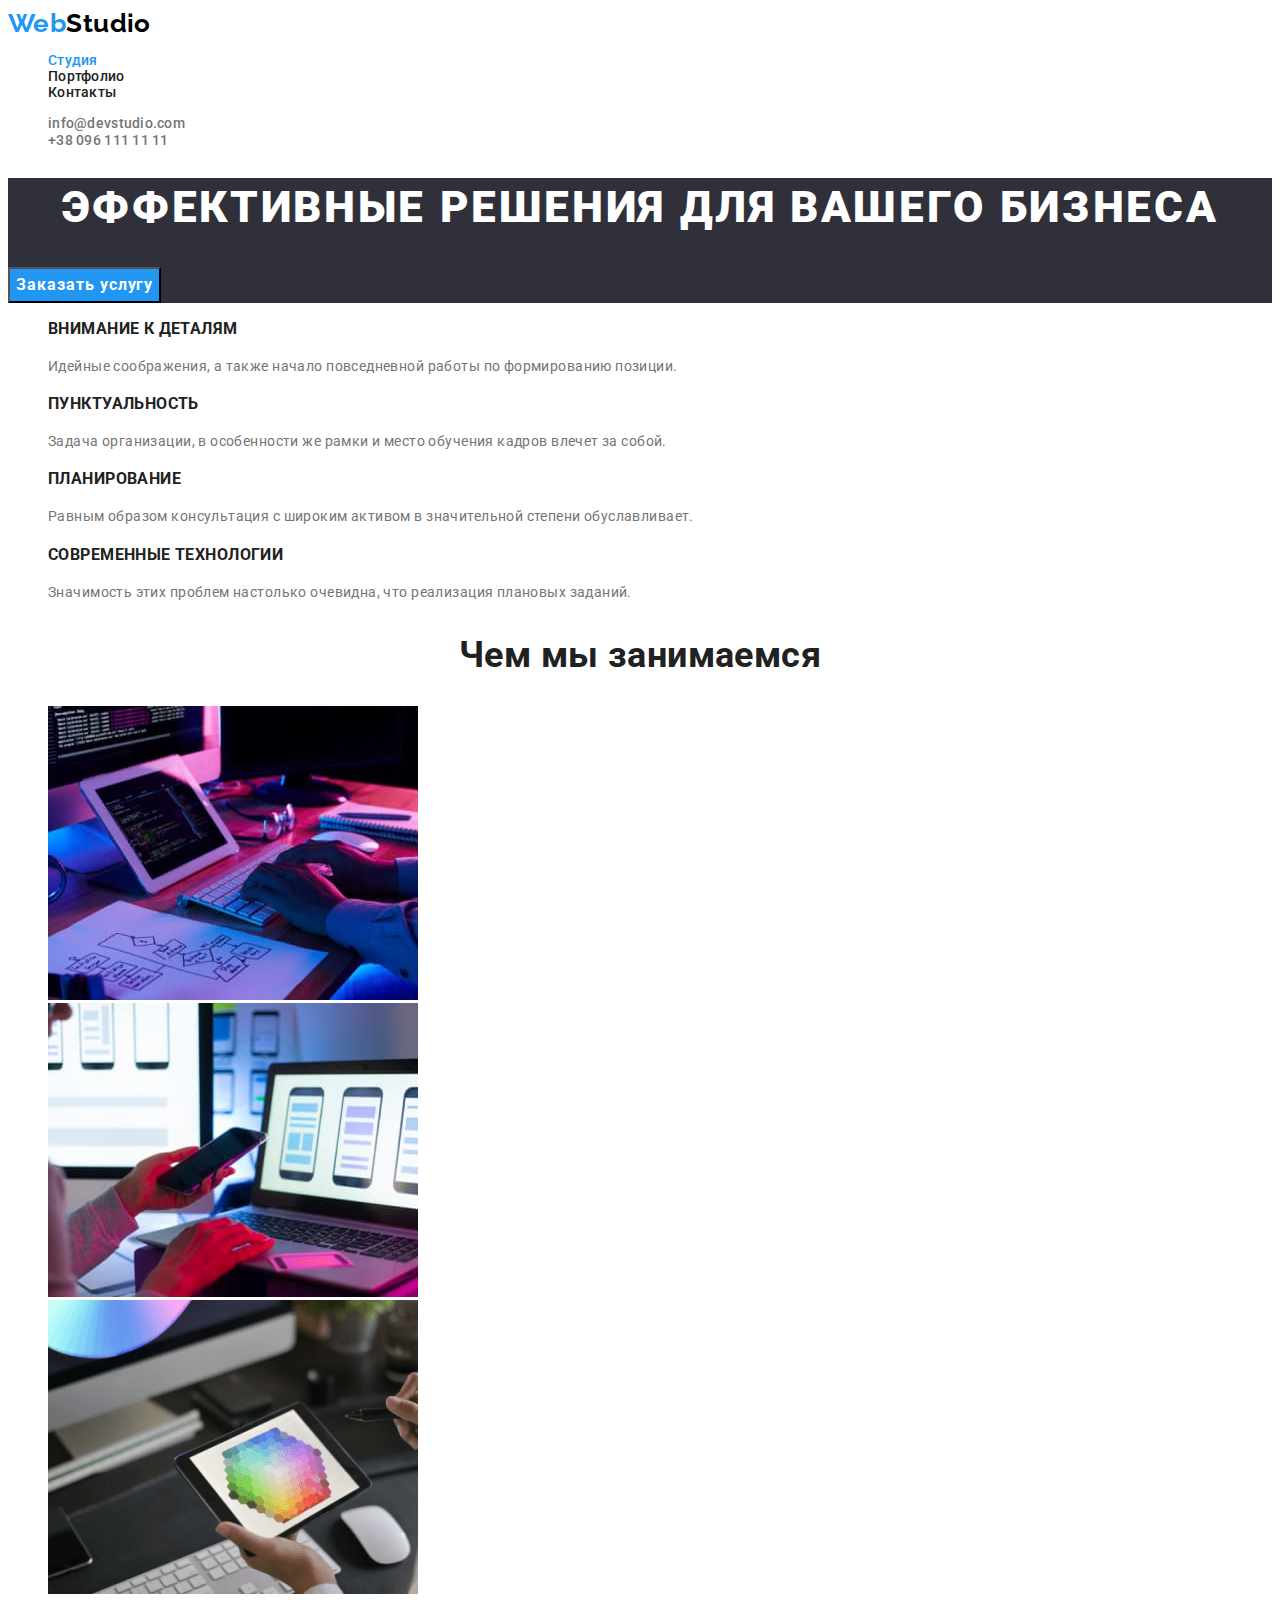
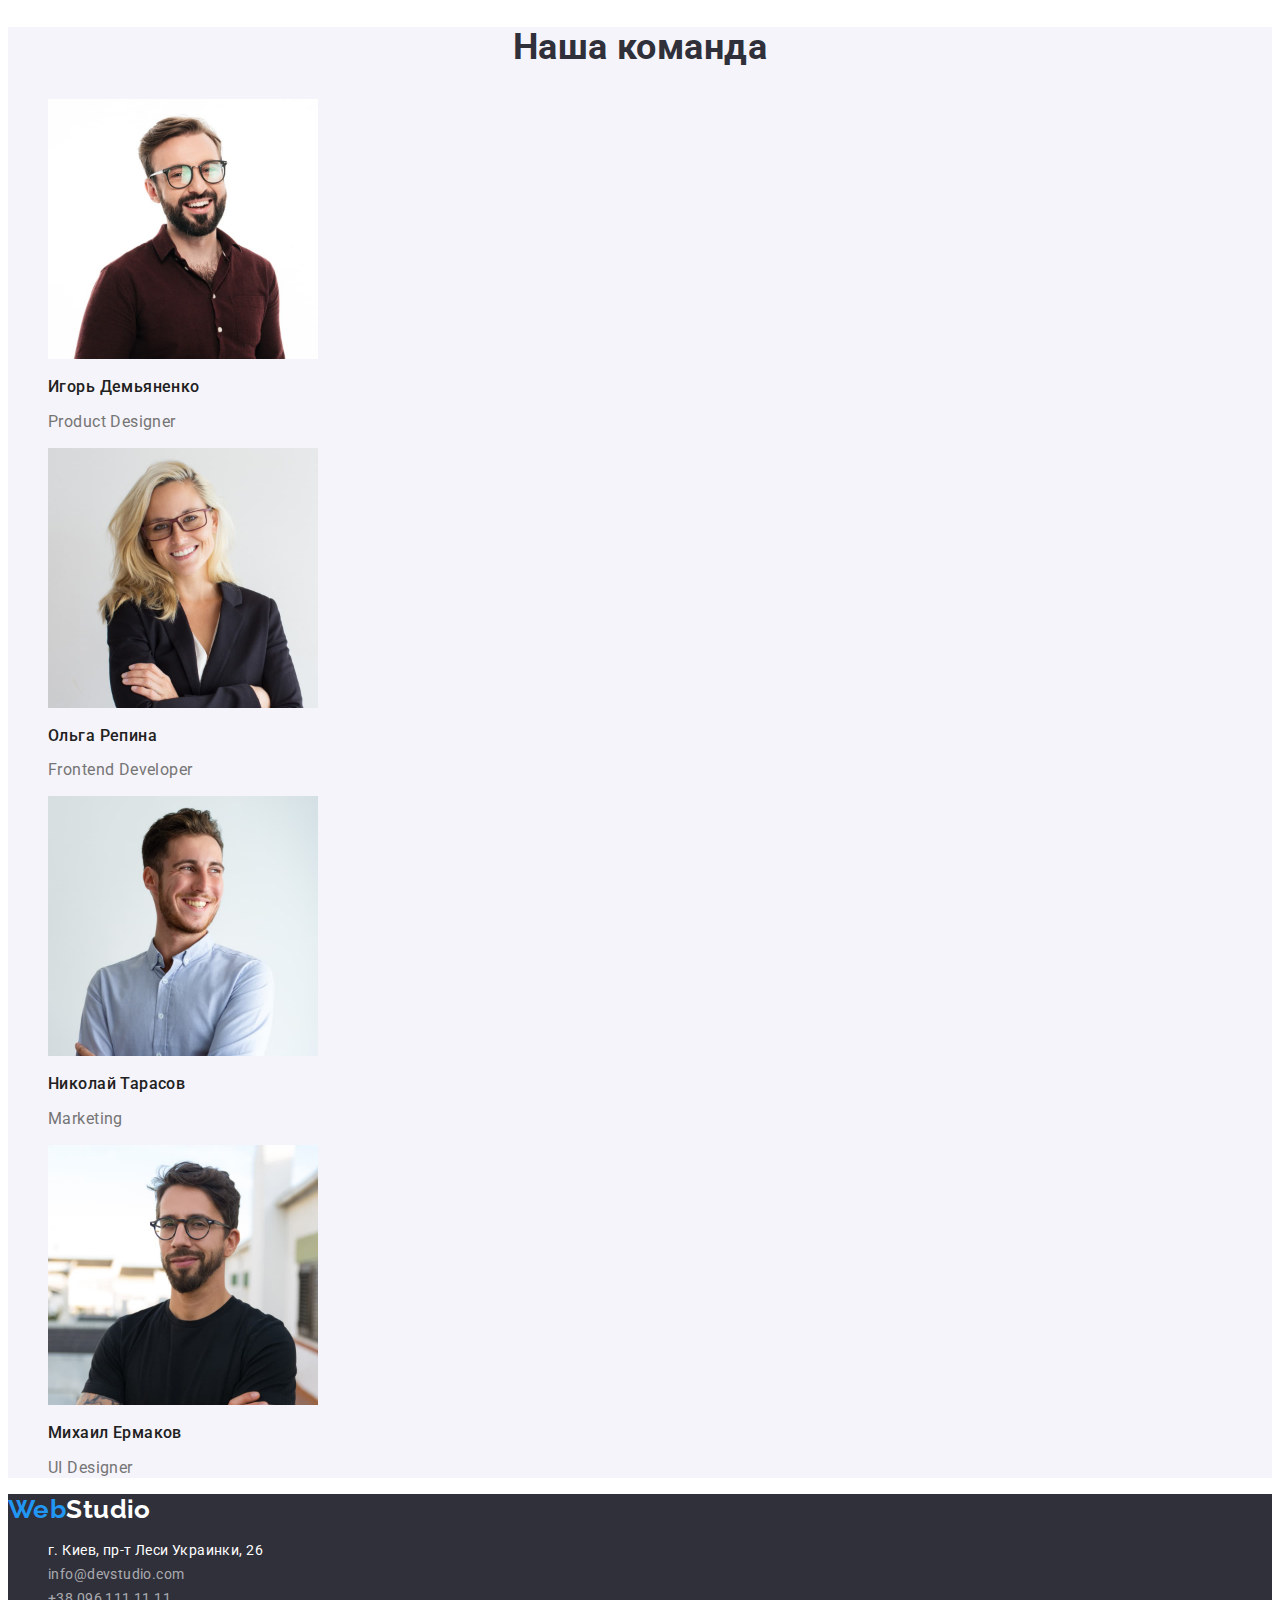
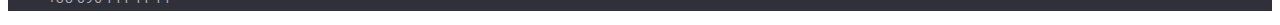
<file: index.html>
<!DOCTYPE html>
<html lang="ru">
<head>
    <meta charset="UTF-8">
    <meta http-equiv="X-UA-Compatible" content="IE=edge">
    <meta name="viewport" content="width=device-width, initial-scale=1.0">
    <title>Document</title>
    <link rel="stylesheet" href="./css/style.css">
    <link rel="preconnect" href="https://fonts.googleapis.com">
    <link rel="preconnect" href="https://fonts.gstatic.com" crossorigin>
    <link href="https://fonts.googleapis.com/css2?family=Raleway:wght@700&family=Roboto:wght@400;500;700;900&display=swap"
        rel="stylesheet">
</head>
<body>
    <header class="header">
        <a class="logo link" href=""><span class="current">Web</span>Studio</a>
        <nav class="header-nav">
            <ul class="header-list list">
                <li class="header-item"> <a href="./index.html" class="header-page current link">Студия</a></li>
                <li class="header-item"> <a href="./portfolio.html" class="header-page link">Портфолио</a></li>
                <li class="header-item"> <a href="" class="header-page link">Контакты</a></li>
            </ul>
        </nav>
        <ul class="contacts list">
            <li class="mail"> <a href="mailto:info@devstudio.com" class="contacts-mail link">info@devstudio.com</a></li>
            <li class="phone"> <a href="tel:+380961111111" class="contacts-phone link">+38 096 111 11 11</a></li>
        </ul>
    </header>

    <section class="hero">
        <h1 class="hero-title">Эффективные решения для вашего бизнеса</h1>
         <button  type="button" class="hero-button">Заказать услугу</button>
    </section>
    
    <main>
    <section class="features">
       <h2 class="visually-hidden">навигация</h2>
        <ul class="features-list list">
        <li class="features-item"><h3 class="features-item-title">Внимание к деталям</h3>
            <p class="features-item-title-text">Идейные соображения, а также начало повседневной работы по формированию позиции.</p>
             </li>
        <li class="features-item">
            <h3 class="features-item-title">Пунктуальность</h3>
            <p class="features-item-title-text">Задача организации, в особенности же рамки и место обучения кадров влечет за собой.</p>
        </li>
        <li class="features-item">
            <h3 class="features-item-title">Планирование</h3>
            <p class="features-item-title-text">Равным образом консультация с широким активом в значительной степени обуславливает.</p>
        </li>
        <li class="features-item">
            <h3 class="features-item-title">Современные технологии</h3>
            <p class="features-item-title-text">Значимость этих проблем настолько очевидна, что реализация плановых заданий.</p>
        </li>
        </ul>
    </section>
    <section class="product">
        <h2 class="product-title">Чем мы занимаемся</h2>
        <ul class="product-list list">
            <li class="product-image">
                <img src="./images/picture1.jpg" alt="руки на клавиатуре" width="370"/> 
            </li>
            <li class="product-image"><img src="./images/picture2.jpg" alt="клавиатура и телефон в руках" width="370" /></li>
            <li class="product-image"><img src="./images/box.jpg" alt="планшет в руках" width="370" /></li>
        </ul>
    </section>
    <section class="staff">
        
            <h2 class="staff-title">Наша команда</h2>
            <ul class="staff-list list">

            <li class="staff-person">
                <img src="./images/barba.jpg" alt="мужчина с бородой" width="270"/>
            
            <h3 class="staff-name">Игорь Демьяненко</h3>
            <p class="staff-job" lang="en"> Product Designer            
            </p> </li>
            <li class="staff-person">
                <img src="./images/blonde.jpg" alt="девушка улыбается" width="270"/>
            <h3 class="staff-name">Ольга Репина</h3>
            <p class="staff-job" lang="en"> Frontend Developer</p>
            </li>
            <li class="staff-person">
                <img src="./images/blueshirt.jpg" alt="парень улыбается" width="270"/>
            
            <h3 class="staff-name">Николай Тарасов</h3>
        <p class="staff-job" lang="en"> Marketing</p>
        </li>
            <li class="staff-person">
                <img src="./images/barba2.jpg" alt="мужчина с бородой" width="270"/>
            <h3 class="staff-name">Михаил Ермаков</h3>
            <p class="staff-job" lang="en">UI Designer</p>
            </li>
        </ul>
    </section>
</main>
<footer class="footer">
   
    <a class="logo-footer link" href=""><span class="current">Web</span>Studio</a>
    <address>
       <ul class="footer-list list">
        <li class="footer-address"><a href="https://goo.gl/maps/V1P53VzgSbRP7Sv77" class="footer-address link" target="_blank" rel="noopener noindex nofollow">г. Киев, пр-т Леси Украинки, 26</a></li>   
    
        <li class="mail"><a href="mailto:info@devstudio.com" class="footer-mail link">info@devstudio.com</a></li>
        <li class="phone"><a href="tel:+380961111111" class="footer-phone link">+38 096 111 11 11</a></li>
    </ul>
</address>
   
</footer>
</body>
</html>
</file>
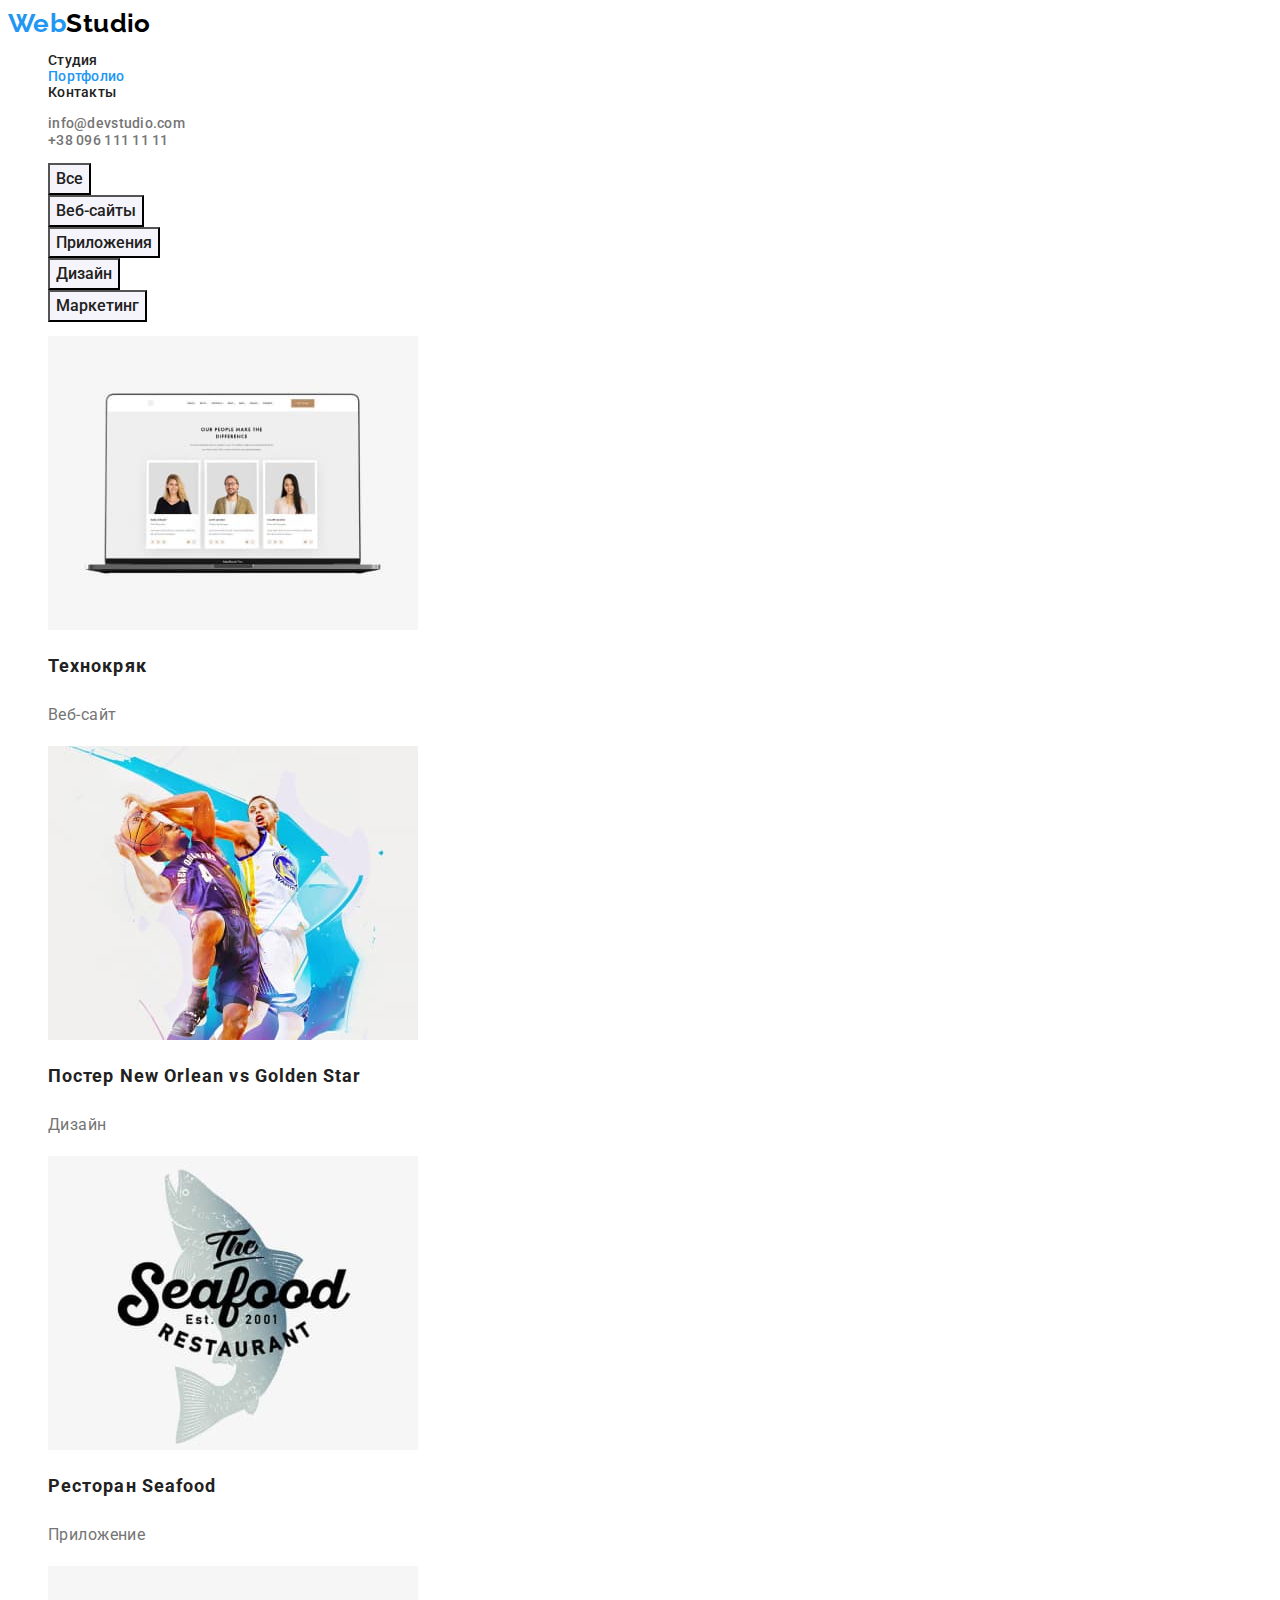
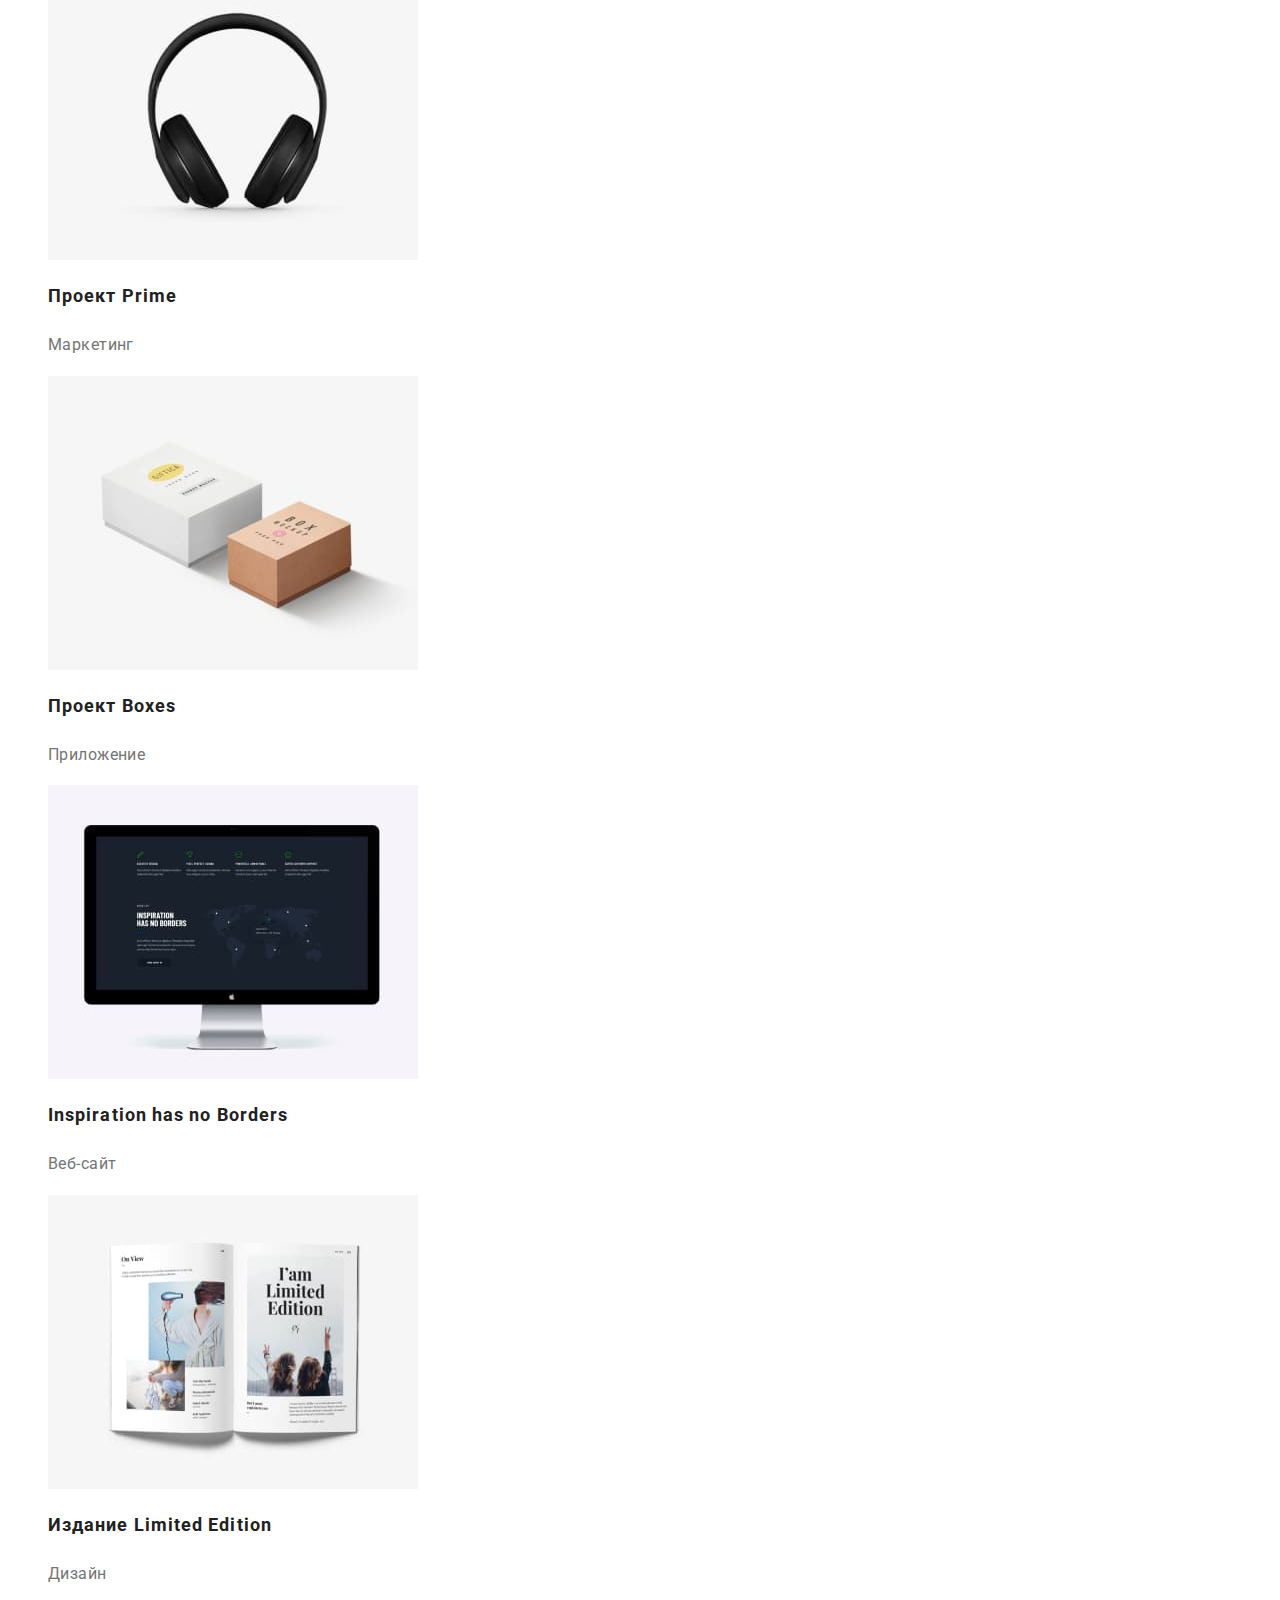
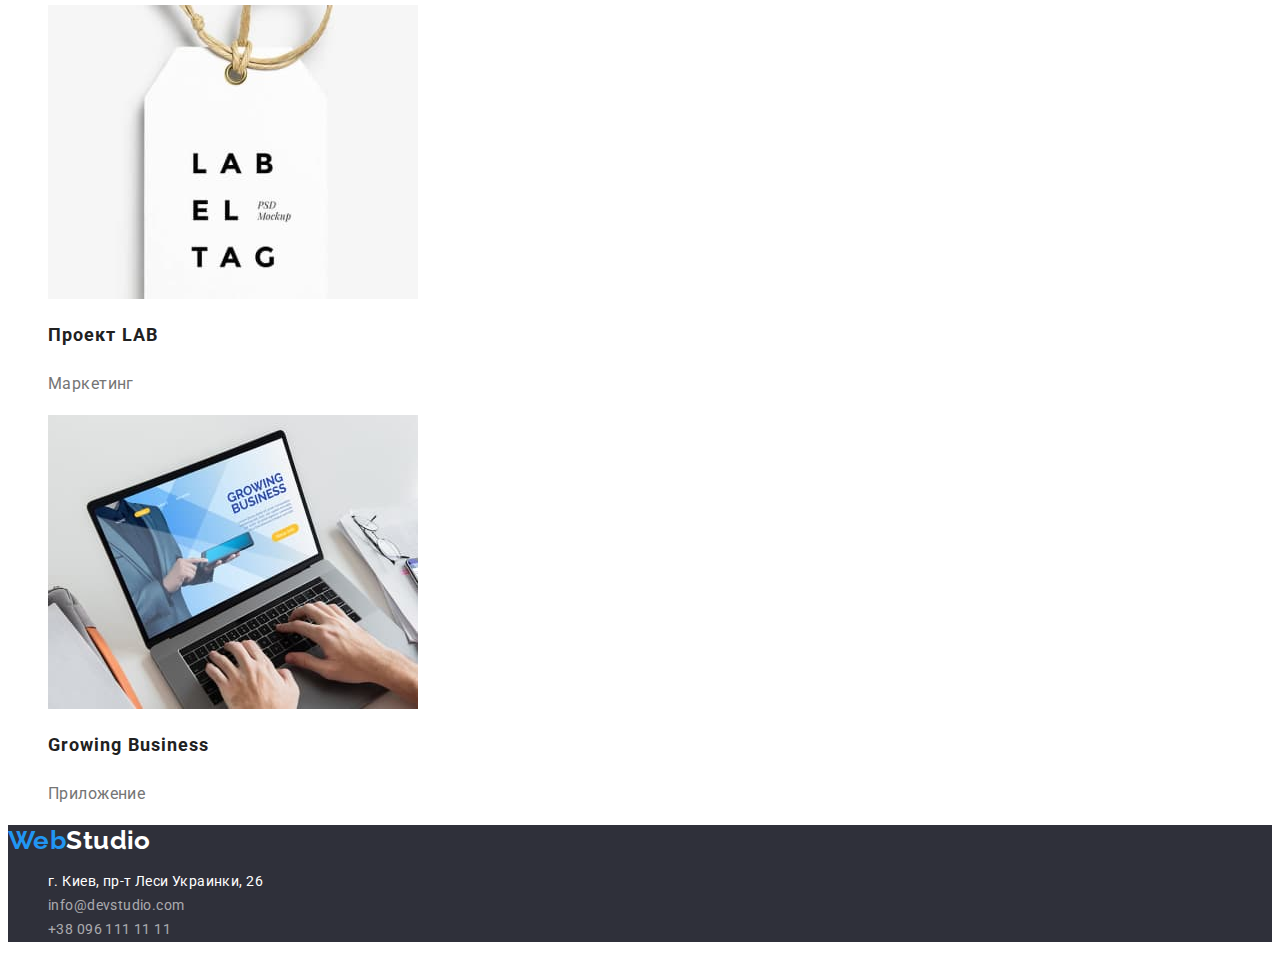
<file: portfolio.html>
<!DOCTYPE html>
<html lang="en">
<head>
    <meta charset="UTF-8">
    <meta http-equiv="X-UA-Compatible" content="IE=edge">
    <meta name="viewport" content="width=device-width, initial-scale=1.0">
    <title>Document</title>
    <link rel="stylesheet" href="./css/style.css">
    <link rel="preconnect" href="https://fonts.googleapis.com">
    <link rel="preconnect" href="https://fonts.gstatic.com" crossorigin>
    <link href="https://fonts.googleapis.com/css2?family=Raleway:wght@700&family=Roboto:wght@400;500;700;900&display=swap"
        rel="stylesheet">
</head>

<body>

<header class="header">
    <a class="logo link" href=""><span class="current">Web</span>Studio</a>
    <nav class="header-nav">
        <ul class="header-list list">
            <li class="header-item"> <a href="./index.html" class="header-page link">Студия</a></li>
            <li class="header-item"> <a href="" class="header-page current link">Портфолио</a></li>
            <li class="header-item"> <a href="" class="header-page link">Контакты</a></li>
        </ul>
    </nav>
    <ul class="contacts list">
        <li class="mail"> <a href="mailto:info@devstudio.com" class="contacts-mail link">info@devstudio.com</a></li>
        <li class="phone"> <a href="tel:+380961111111" class="contacts-phone link">+38 096 111 11 11</a></li>
    </ul>
</header>

<section class="main">
    <h1 class="visually-hidden">навигация</h1>
    <ul class="navigation-list list">
        <li><button type="button" class="navigation-button"> Все</button></li>
        <li><button type="button" class="navigation-button"> Веб-сайты</button></li>
        <li><button type="button" class="navigation-button"> Приложения</button></li>
        <li><button type="button" class="navigation-button"> Дизайн</button></li>
        <li><button type="button" class="navigation-button"> Маркетинг</button></li>
    </ul>
    <ul class="portfolio-list list">
        <li class="portfolio-item">
            <img src="./images/portfolio-image/portfol1.jpg" alt="экран" width="370" />
            <h2 class="portfolio-example">Технокряк</h2>
            <p class="portfolio-option">Веб-сайт</p>
        </li>
        <li class="portfolio-item">
        <img src="./images/portfolio-image/portfol2.jpg" alt="баскетбол игроки" width="370" />
        <h2 class="portfolio-example"> Постер <span lang="en"> New Orlean vs Golden Star </span></h2>
        <p class="portfolio-option">Дизайн</p>
        </li>
        <li class="portfolio-item">
            <img src="./images/portfolio-image/portfol3.jpg" alt="лого ресторана" width="370" />
            <h2 class="portfolio-example">Ресторан <span lang="en">Seafood </span></h2>
            <p class="portfolio-option">Приложение</p>
        </li>
        <li class="portfolio-item">
        <img src="./images/portfolio-image/portfol4.jpg" alt="наушники" width="370" />
    <h2 class="portfolio-example">Проект <span lang="en"> Prime </span></h2>
        <p class="portfolio-option">Маркетинг</p>
        </li>
        <li class="portfolio-item">
        <img src="./images/portfolio-image/portfol5.jpg" alt="наушники" width="370" />
        <h2 class="portfolio-example">Проект <span lang="en"> Boxes  </span></h2>
        <p class="portfolio-option">Приложение</p>
        </li>
        <li class="portfolio-item">
        <img src="./images/portfolio-image/portfol6.jpg" alt="черный экран" width="370" />
        <h2 lang="en"class="portfolio-example"> <span>Inspiration has no Borders </span></h2>
        <p class="portfolio-option">Веб-сайт</p>
        </li>
        <li class="portfolio-item">
        <img src="./images/portfolio-image/portfol7.jpg" alt="открытый журнал" width="370" />
        <h2 class="portfolio-example"> Издание <span lang="en">Limited Edition </span></h2>
        <p class="portfolio-option">Дизайн</p>
        </li>
        <li class="portfolio-item">
        <img src="./images/portfolio-image/portfol8.jpg" alt="бирка" width="370" />
        <h2 class="portfolio-example"> Проект <span lang="en"> LAB </span></h2>
        <p class="portfolio-option">Маркетинг</p>
        </li>
        <li class="portfolio-item">
            <img src="./images/portfolio-image/portfol9.jpg" alt="руки на клавиатуре" width="370" />
            <h2 lang="en" class="portfolio-example"> <span> Growing Business </span></h2>
            <p class="portfolio-option">Приложение</p>
        </li>
    </ul>
    </section>
    

    <footer class="footer">

    <a class="logo-footer link" href=""><span class="current">Web</span>Studio</a>
    <address>
        <ul class="footer-list list">
            <li class="footer-address"><a href="https://goo.gl/maps/V1P53VzgSbRP7Sv77" class="footer-address link" target="_blank"
                    rel="noopener noindex nofollow">г. Киев, пр-т Леси Украинки, 26</a></li>

            <li class="mail"><a href="mailto:info@devstudio.com"class="footer-mail link">info@devstudio.com</a></li>
            <li class="phone"><a href="tel:+380961111111"class="footer-phone link">+38 096 111 11 11</a></li>
        </ul>
    </address>

    </footer>
    </body>


</html>
</file>
<file: css/style.css>
/* цвет основного текста #212121 */
/* цвет парагафа #757575 */
/* акцент #2196F3 */
/* цвет подвала  #2F303A */
/* вторичный цвет фона #F5F4FA */

:root{
    --header-color: #ffffff;
    --hero-footer-color: #2F303A;
    --button-color: #2196F3;
    --titles-color: #212121;
    --text-color: #757575;
    --btn-bcg-color: #F5F4FA;
    --logo-header-color: #000000;
    --footer-phone-color: rgba(255, 255, 255, 0.6);
}
body {
    background-color: var(--header-color);
    color: var(--titles-color) ;
    font-family: 'Roboto',
    sans-serif;
    font-size: 14px;
    letter-spacing: 0.03em;
    }

.footer-list { 
    font-family: 'Roboto';
    font-style: normal;
    font-weight: 400;
    line-height: 1.71;
    
       
}
.list {
    list-style: none;
}

.link {
    text-decoration: none;
}

.visually-hidden {
    position: absolute;
    white-space: nowrap;
    width: 1px;
    height: 1px;
    overflow: hidden;
    border: 0;
    padding: 0;
    clip: rect(0 0 0 0);
    clip-path: inset(50%);
    margin: -1px;
}

/*header*/

.header {
background: var(--header-color);
}

.logo,
.logo-header {
    font-family: 'Raleway',sans-serif;
    font-style: normal;
    font-weight: 700;
    font-size: 26px;
    line-height: 1.19;                  

    color: var(--logo-header-color);
}


.header-item,
.header-page {
    font-weight: 500;
    line-height: 1.14;
    letter-spacing: 0.02em;
    color: var(--titles-color)
         }

.header-item :hover, 
.header-item :focus { 
   
    color: var(--button-color);
    background-color: var(--header-color);
}

.current {
    color: var(--button-color)
}

.contacts-mail,
.contacts-phone {
    font-family: 'Roboto';
    font-style: normal;
    font-weight: 500;
    line-height: 1.14;
    letter-spacing: 0.02em;
    color: var(--text-color);
}
.phone {
    color: var(--text-color);
}
.phone :hover  {
    color: var(--button-color);
}

.mail {
    color: var(--text-color);
    }

.mail :hover{
color: var(--button-color);
}
/*first-page*/
/*hero*/

.hero {
background: var(--hero-footer-color);
}

.hero-title {
    font-weight: 900;
    font-size: 44px;
    line-height: 1.36;
    letter-spacing: 0.06em;
    text-align: center;
    text-transform: uppercase;
    color: var(--header-color)
   }

.hero-button {
font-family: inherit;
font-style: normal;
font-weight: 700;
font-size: 16px;
line-height: 1.87;
letter-spacing: 0.06em;
background-color: var(--button-color);
color: var(--header-color);
cursor: pointer;
}

.hero-button :hover{
 color: var(--button-color);
 background-color: var(--header-color)
}

    /*main*/

    .features-item-title{
    font-weight: 700;
    line-height: 1.14;
    text-transform: uppercase;
    
    color: var(--titles-color);
    }
     
    .features-item-title-text {
        font-weight: 400;
        line-height: 1.71;               
        color: var(--text-color);}

/*product*/

.product-title {
    font-weight: 700;
    font-size: 36px;
    line-height: 1.16;    
    text-align: center;

    color: var(--titles-color);
}

/*staff*/

.staff {
    background: var(--btn-bcg-color);
}

.staff-title {
font-weight: 700;
font-size: 36px;
line-height: 1.16;
text-align: center;

color: var(--hero-footer-color);
}
 .staff-name {
    font-weight: 500;
    font-size: 16px;
    line-height: 1.18;      
    
    color: var(--titles-color);
 }
 .staff-job {
    font-weight: 400;
    font-size: 16px;
    line-height: 1.18;
    
    color: var(--text-color);
 }

 /*second-page*/
 
/*main*/

.navigation-button  {
    font-family: inherit;
    font-style: normal;
    font-weight: 500;
    font-size: 16px;
    line-height: 1.62;      
   
    background-color:var(--btn-bcg-color);
    color: var(--titles-color);
    cursor: pointer;
}


.navigation-button:hover ,
.navigation-button:focus{
    color: var(--header-color);
    background-color: var(--button-color);
} 
 
.portfolio-example {
    font-weight: 700;
    font-size: 18px;
    line-height: 2;        
    letter-spacing: 0.06em;
    
    color: var(--titles-color);
}
.portfolio-option {
    font-weight: 400;
    font-size: 16px;
    line-height: 1.87;    
        
    color: var(--text-color);
}

 /*footer*/

.footer {
background-color: var(--hero-footer-color);
}


.logo-footer {
    font-family: 'Raleway', sans-serif;
    font-style: normal; 
    font-weight: 700;
    font-size: 26px;
    line-height: 1.19;      
        
    color: var(--header-color);
}


.footer-address{        
    color: var(--header-color);
}
.footer-address :hover{
    color: var(--button-color);
}
.footer-mail,
.footer-phone {        
    color: var(--footer-phone-color);
}
</file>
